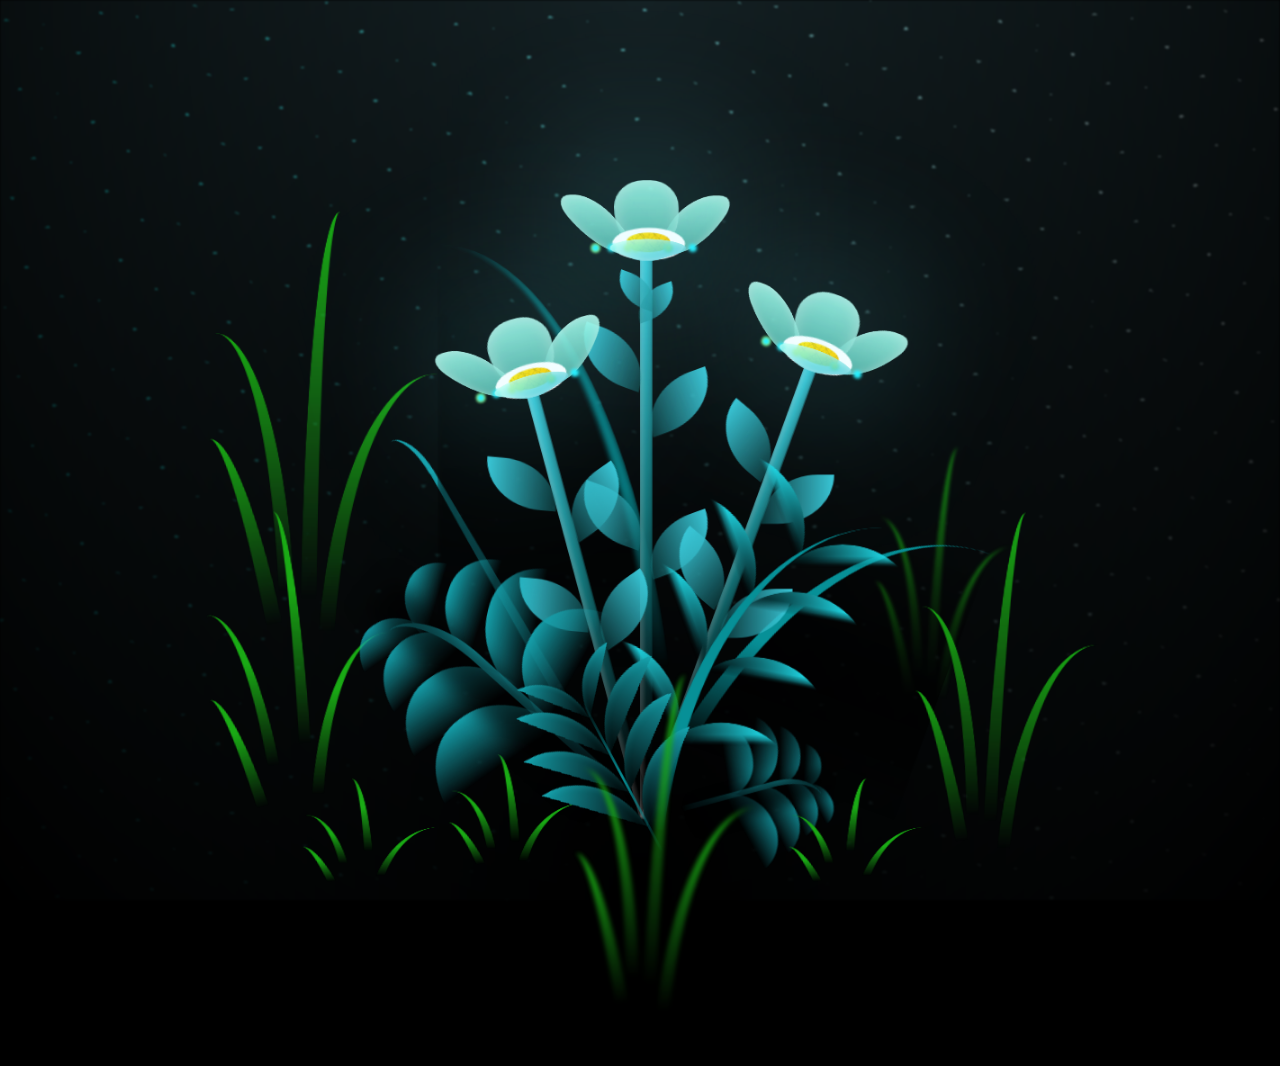
<file: flower.html>
<!DOCTYPE html>
<html lang="en">
  <head>
    <meta charset="UTF-8" />
    <meta name="viewport" content="width=device-width, initial-scale=1.0" />
    <title>Flower</title>
    <link rel="stylesheet" href="index.css" />
  </head>
  <body class="not-loaded">
    <div class="night">
    </div>
    <div class="flowers">
      <div class="flower flower--1">
        <div class="flower__leafs flower__leafs--1">
          <div class="flower__leaf flower__leaf--1"></div>
          <div class="flower__leaf flower__leaf--2"></div>
          <div class="flower__leaf flower__leaf--3"></div>
          <div class="flower__leaf flower__leaf--4"></div>
          <div class="flower__white-circle"></div>

          <div class="flower__light flower__light--1"></div>
          <div class="flower__light flower__light--2"></div>
          <div class="flower__light flower__light--3"></div>
          <div class="flower__light flower__light--4"></div>
          <div class="flower__light flower__light--5"></div>
          <div class="flower__light flower__light--6"></div>
          <div class="flower__light flower__light--7"></div>
          <div class="flower__light flower__light--8"></div>
        </div>
        <div class="flower__line">
          <div class="flower__line__leaf flower__line__leaf--1"></div>
          <div class="flower__line__leaf flower__line__leaf--2"></div>
          <div class="flower__line__leaf flower__line__leaf--3"></div>
          <div class="flower__line__leaf flower__line__leaf--4"></div>
          <div class="flower__line__leaf flower__line__leaf--5"></div>
          <div class="flower__line__leaf flower__line__leaf--6"></div>
        </div>
      </div>

      <div class="flower flower--2">
        <div class="flower__leafs flower__leafs--2">
          <div class="flower__leaf flower__leaf--1"></div>
          <div class="flower__leaf flower__leaf--2"></div>
          <div class="flower__leaf flower__leaf--3"></div>
          <div class="flower__leaf flower__leaf--4"></div>
          <div class="flower__white-circle"></div>

          <div class="flower__light flower__light--1"></div>
          <div class="flower__light flower__light--2"></div>
          <div class="flower__light flower__light--3"></div>
          <div class="flower__light flower__light--4"></div>
          <div class="flower__light flower__light--5"></div>
          <div class="flower__light flower__light--6"></div>
          <div class="flower__light flower__light--7"></div>
          <div class="flower__light flower__light--8"></div>
        </div>
        <div class="flower__line">
          <div class="flower__line__leaf flower__line__leaf--1"></div>
          <div class="flower__line__leaf flower__line__leaf--2"></div>
          <div class="flower__line__leaf flower__line__leaf--3"></div>
          <div class="flower__line__leaf flower__line__leaf--4"></div>
        </div>
      </div>

      <div class="flower flower--3">
        <div class="flower__leafs flower__leafs--3">
          <div class="flower__leaf flower__leaf--1"></div>
          <div class="flower__leaf flower__leaf--2"></div>
          <div class="flower__leaf flower__leaf--3"></div>
          <div class="flower__leaf flower__leaf--4"></div>
          <div class="flower__white-circle"></div>

          <div class="flower__light flower__light--1"></div>
          <div class="flower__light flower__light--2"></div>
          <div class="flower__light flower__light--3"></div>
          <div class="flower__light flower__light--4"></div>
          <div class="flower__light flower__light--5"></div>
          <div class="flower__light flower__light--6"></div>
          <div class="flower__light flower__light--7"></div>
          <div class="flower__light flower__light--8"></div>
        </div>
        <div class="flower__line">
          <div class="flower__line__leaf flower__line__leaf--1"></div>
          <div class="flower__line__leaf flower__line__leaf--2"></div>
          <div class="flower__line__leaf flower__line__leaf--3"></div>
          <div class="flower__line__leaf flower__line__leaf--4"></div>
        </div>
      </div>

      <div class="grow-ans" style="--d: 1.2s">
        <div class="flower__g-long">
          <div class="flower__g-long__top"></div>
          <div class="flower__g-long__bottom"></div>
        </div>
      </div>

      <div class="growing-grass">
        <div class="flower__grass flower__grass--1">
          <div class="flower__grass--top"></div>
          <div class="flower__grass--bottom"></div>
          <div class="flower__grass__leaf flower__grass__leaf--1"></div>
          <div class="flower__grass__leaf flower__grass__leaf--2"></div>
          <div class="flower__grass__leaf flower__grass__leaf--3"></div>
          <div class="flower__grass__leaf flower__grass__leaf--4"></div>
          <div class="flower__grass__leaf flower__grass__leaf--5"></div>
          <div class="flower__grass__leaf flower__grass__leaf--6"></div>
          <div class="flower__grass__leaf flower__grass__leaf--7"></div>
          <div class="flower__grass__leaf flower__grass__leaf--8"></div>
          <div class="flower__grass__overlay"></div>
        </div>
      </div>

      <div class="growing-grass">
        <div class="flower__grass flower__grass--2">
          <div class="flower__grass--top"></div>
          <div class="flower__grass--bottom"></div>
          <div class="flower__grass__leaf flower__grass__leaf--1"></div>
          <div class="flower__grass__leaf flower__grass__leaf--2"></div>
          <div class="flower__grass__leaf flower__grass__leaf--3"></div>
          <div class="flower__grass__leaf flower__grass__leaf--4"></div>
          <div class="flower__grass__leaf flower__grass__leaf--5"></div>
          <div class="flower__grass__leaf flower__grass__leaf--6"></div>
          <div class="flower__grass__leaf flower__grass__leaf--7"></div>
          <div class="flower__grass__leaf flower__grass__leaf--8"></div>
          <div class="flower__grass__overlay"></div>
        </div>
      </div>

      <div class="grow-ans" style="--d: 2.4s">
        <div class="flower__g-right flower__g-right--1">
          <div class="leaf"></div>
        </div>
      </div>

      <div class="grow-ans" style="--d: 2.8s">
        <div class="flower__g-right flower__g-right--2">
          <div class="leaf"></div>
        </div>
      </div>

      <div class="grow-ans" style="--d: 2.8s">
        <div class="flower__g-front">
          <div
            class="flower__g-front__leaf-wrapper flower__g-front__leaf-wrapper--1"
          >
            <div class="flower__g-front__leaf"></div>
          </div>
          <div
            class="flower__g-front__leaf-wrapper flower__g-front__leaf-wrapper--2"
          >
            <div class="flower__g-front__leaf"></div>
          </div>
          <div
            class="flower__g-front__leaf-wrapper flower__g-front__leaf-wrapper--3"
          >
            <div class="flower__g-front__leaf"></div>
          </div>
          <div
            class="flower__g-front__leaf-wrapper flower__g-front__leaf-wrapper--4"
          >
            <div class="flower__g-front__leaf"></div>
          </div>
          <div
            class="flower__g-front__leaf-wrapper flower__g-front__leaf-wrapper--5"
          >
            <div class="flower__g-front__leaf"></div>
          </div>
          <div
            class="flower__g-front__leaf-wrapper flower__g-front__leaf-wrapper--6"
          >
            <div class="flower__g-front__leaf"></div>
          </div>
          <div
            class="flower__g-front__leaf-wrapper flower__g-front__leaf-wrapper--7"
          >
            <div class="flower__g-front__leaf"></div>
          </div>
          <div
            class="flower__g-front__leaf-wrapper flower__g-front__leaf-wrapper--8"
          >
            <div class="flower__g-front__leaf"></div>
          </div>
          <div class="flower__g-front__line"></div>
        </div>
      </div>

      <div class="grow-ans" style="--d: 3.2s">
        <div class="flower__g-fr">
          <div class="leaf"></div>
          <div class="flower__g-fr__leaf flower__g-fr__leaf--1"></div>
          <div class="flower__g-fr__leaf flower__g-fr__leaf--2"></div>
          <div class="flower__g-fr__leaf flower__g-fr__leaf--3"></div>
          <div class="flower__g-fr__leaf flower__g-fr__leaf--4"></div>
          <div class="flower__g-fr__leaf flower__g-fr__leaf--5"></div>
          <div class="flower__g-fr__leaf flower__g-fr__leaf--6"></div>
          <div class="flower__g-fr__leaf flower__g-fr__leaf--7"></div>
          <div class="flower__g-fr__leaf flower__g-fr__leaf--8"></div>
        </div>
      </div>

      <div class="long-g long-g--0">
        <div class="grow-ans" style="--d: 3s">
          <div class="leaf leaf--0"></div>
        </div>
        <div class="grow-ans" style="--d: 2.2s">
          <div class="leaf leaf--1"></div>
        </div>
        <div class="grow-ans" style="--d: 3.4s">
          <div class="leaf leaf--2"></div>
        </div>
        <div class="grow-ans" style="--d: 3.6s">
          <div class="leaf leaf--3"></div>
        </div>
      </div>

      <div class="long-g long-g--1">
        <div class="grow-ans" style="--d: 3.6s">
          <div class="leaf leaf--0"></div>
        </div>
        <div class="grow-ans" style="--d: 3.8s">
          <div class="leaf leaf--1"></div>
        </div>
        <div class="grow-ans" style="--d: 4s">
          <div class="leaf leaf--2"></div>
        </div>
        <div class="grow-ans" style="--d: 4.2s">
          <div class="leaf leaf--3"></div>
        </div>
      </div>

      <div class="long-g long-g--2">
        <div class="grow-ans" style="--d: 4s">
          <div class="leaf leaf--0"></div>
        </div>
        <div class="grow-ans" style="--d: 4.2s">
          <div class="leaf leaf--1"></div>
        </div>
        <div class="grow-ans" style="--d: 4.4s">
          <div class="leaf leaf--2"></div>
        </div>
        <div class="grow-ans" style="--d: 4.6s">
          <div class="leaf leaf--3"></div>
        </div>
      </div>

      <div class="long-g long-g--3">
        <div class="grow-ans" style="--d: 4s">
          <div class="leaf leaf--0"></div>
        </div>
        <div class="grow-ans" style="--d: 4.2s">
          <div class="leaf leaf--1"></div>
        </div>
        <div class="grow-ans" style="--d: 3s">
          <div class="leaf leaf--2"></div>
        </div>
        <div class="grow-ans" style="--d: 3.6s">
          <div class="leaf leaf--3"></div>
        </div>
      </div>

      <div class="long-g long-g--4">
        <div class="grow-ans" style="--d: 4s">
          <div class="leaf leaf--0"></div>
        </div>
        <div class="grow-ans" style="--d: 4.2s">
          <div class="leaf leaf--1"></div>
        </div>
        <div class="grow-ans" style="--d: 3s">
          <div class="leaf leaf--2"></div>
        </div>
        <div class="grow-ans" style="--d: 3.6s">
          <div class="leaf leaf--3"></div>
        </div>
      </div>

      <div class="long-g long-g--5">
        <div class="grow-ans" style="--d: 4s">
          <div class="leaf leaf--0"></div>
        </div>
        <div class="grow-ans" style="--d: 4.2s">
          <div class="leaf leaf--1"></div>
        </div>
        <div class="grow-ans" style="--d: 3s">
          <div class="leaf leaf--2"></div>
        </div>
        <div class="grow-ans" style="--d: 3.6s">
          <div class="leaf leaf--3"></div>
        </div>
      </div>

      <div class="long-g long-g--6">
        <div class="grow-ans" style="--d: 4.2s">
          <div class="leaf leaf--0"></div>
        </div>
        <div class="grow-ans" style="--d: 4.4s">
          <div class="leaf leaf--1"></div>
        </div>
        <div class="grow-ans" style="--d: 4.6s">
          <div class="leaf leaf--2"></div>
        </div>
        <div class="grow-ans" style="--d: 4.8s">
          <div class="leaf leaf--3"></div>
        </div>
      </div>

      <div class="long-g long-g--7">
        <div class="grow-ans" style="--d: 3s">
          <div class="leaf leaf--0"></div>
        </div>
        <div class="grow-ans" style="--d: 3.2s">
          <div class="leaf leaf--1"></div>
        </div>
        <div class="grow-ans" style="--d: 3.5s">
          <div class="leaf leaf--2"></div>
        </div>
        <div class="grow-ans" style="--d: 3.6s">
          <div class="leaf leaf--3"></div>
        </div>
      </div>
    </div>
    <script>
      onload = () => {
        const c = setTimeout(() => {
          document.body.classList.remove("not-loaded");
          clearTimeout(c);
        }, 1000);
      };
    </script>
  </body>
</html>
</file>
<file: index.css>
*,
*::after,
*::before {
  padding: 0;
  margin: 0;
  box-sizing: border-box;
}

:root {
  --dark-color: #000;
}

body {
  display: flex;
  align-items: flex-end;
  justify-content: center;
  min-height: 100vh;
  background-color: var(--dark-color);
  overflow: hidden;
  perspective: 1000px;
}

.night {
  position: fixed;
  left: 50%;
  top: 0;
  transform: translateX(-50%);
  width: 100%;
  height: 100%;
  filter: blur(0.1vmin);
  background-image: radial-gradient(ellipse at top, transparent 0%, var(--dark-color)), radial-gradient(ellipse at bottom, var(--dark-color), rgba(145, 233, 255, 0.2)), repeating-linear-gradient(220deg, rgb(0, 0, 0) 0px, rgb(0, 0, 0) 19px, transparent 19px, transparent 22px), repeating-linear-gradient(189deg, rgb(0, 0, 0) 0px, rgb(0, 0, 0) 19px, transparent 19px, transparent 22px), repeating-linear-gradient(148deg, rgb(0, 0, 0) 0px, rgb(0, 0, 0) 19px, transparent 19px, transparent 22px), linear-gradient(90deg, rgb(0, 255, 250), rgb(240, 240, 240));
}

.flowers {
  position: relative;
  transform: scale(0.9);
}

.flower {
  position: absolute;
  bottom: 10vmin;
  transform-origin: bottom center;
  z-index: 10;
  --fl-speed: 0.8s;
}
.flower--1 {
  animation: moving-flower-1 4s linear infinite;
}
.flower--1 .flower__line {
  height: 70vmin;
  animation-delay: 0.3s;
}
.flower--1 .flower__line__leaf--1 {
  animation: blooming-leaf-right var(--fl-speed) 1.6s backwards;
}
.flower--1 .flower__line__leaf--2 {
  animation: blooming-leaf-right var(--fl-speed) 1.4s backwards;
}
.flower--1 .flower__line__leaf--3 {
  animation: blooming-leaf-left var(--fl-speed) 1.2s backwards;
}
.flower--1 .flower__line__leaf--4 {
  animation: blooming-leaf-left var(--fl-speed) 1s backwards;
}
.flower--1 .flower__line__leaf--5 {
  animation: blooming-leaf-right var(--fl-speed) 1.8s backwards;
}
.flower--1 .flower__line__leaf--6 {
  animation: blooming-leaf-left var(--fl-speed) 2s backwards;
}
.flower--2 {
  left: 50%;
  transform: rotate(20deg);
  animation: moving-flower-2 4s linear infinite;
}
.flower--2 .flower__line {
  height: 60vmin;
  animation-delay: 0.6s;
}
.flower--2 .flower__line__leaf--1 {
  animation: blooming-leaf-right var(--fl-speed) 1.9s backwards;
}
.flower--2 .flower__line__leaf--2 {
  animation: blooming-leaf-right var(--fl-speed) 1.7s backwards;
}
.flower--2 .flower__line__leaf--3 {
  animation: blooming-leaf-left var(--fl-speed) 1.5s backwards;
}
.flower--2 .flower__line__leaf--4 {
  animation: blooming-leaf-left var(--fl-speed) 1.3s backwards;
}
.flower--3 {
  left: 50%;
  transform: rotate(-15deg);
  animation: moving-flower-3 4s linear infinite;
}
.flower--3 .flower__line {
  animation-delay: 0.9s;
}
.flower--3 .flower__line__leaf--1 {
  animation: blooming-leaf-right var(--fl-speed) 2.5s backwards;
}
.flower--3 .flower__line__leaf--2 {
  animation: blooming-leaf-right var(--fl-speed) 2.3s backwards;
}
.flower--3 .flower__line__leaf--3 {
  animation: blooming-leaf-left var(--fl-speed) 2.1s backwards;
}
.flower--3 .flower__line__leaf--4 {
  animation: blooming-leaf-left var(--fl-speed) 1.9s backwards;
}
.flower__leafs {
  position: relative;
  animation: blooming-flower 2s backwards;
}
.flower__leafs--1 {
  animation-delay: 1.1s;
}
.flower__leafs--2 {
  animation-delay: 1.4s;
}
.flower__leafs--3 {
  animation-delay: 1.7s;
}
.flower__leafs::after {
  content: "";
  position: absolute;
  left: 0;
  top: 0;
  transform: translate(-50%, -100%);
  width: 8vmin;
  height: 8vmin;
  background-color: #6bf0ff;
  filter: blur(10vmin);
}
.flower__leaf {
  position: absolute;
  bottom: 0;
  left: 50%;
  width: 8vmin;
  height: 11vmin;
  border-radius: 51% 49% 47% 53%/44% 45% 55% 69%;
  background-color: #a7ffee;
  background-image: linear-gradient(to top, #54b8aa, #a7ffee);
  transform-origin: bottom center;
  opacity: 0.9;
  box-shadow: inset 0 0 2vmin rgba(255, 255, 255, 0.5);
}
.flower__leaf--1 {
  transform: translate(-10%, 1%) rotateY(40deg) rotateX(-50deg);
}
.flower__leaf--2 {
  transform: translate(-50%, -4%) rotateX(40deg);
}
.flower__leaf--3 {
  transform: translate(-90%, 0%) rotateY(45deg) rotateX(50deg);
}
.flower__leaf--4 {
  width: 8vmin;
  height: 8vmin;
  transform-origin: bottom left;
  border-radius: 4vmin 10vmin 4vmin 4vmin;
  transform: translate(0%, 18%) rotateX(70deg) rotate(-43deg);
  background-image: linear-gradient(to top, #39c6d6, #a7ffee);
  z-index: 1;
  opacity: 0.8;
}
.flower__white-circle {
  position: absolute;
  left: -3.5vmin;
  top: -3vmin;
  width: 9vmin;
  height: 4vmin;
  border-radius: 50%;
  background-color: #fff;
}
.flower__white-circle::after {
  content: "";
  position: absolute;
  left: 50%;
  top: 45%;
  transform: translate(-50%, -50%);
  width: 60%;
  height: 60%;
  border-radius: inherit;
  background-image: repeating-linear-gradient(135deg, rgba(0, 0, 0, 0.03) 0px, rgba(0, 0, 0, 0.03) 1px, transparent 1px, transparent 12px), repeating-linear-gradient(45deg, rgba(0, 0, 0, 0.03) 0px, rgba(0, 0, 0, 0.03) 1px, transparent 1px, transparent 12px), repeating-linear-gradient(67.5deg, rgba(0, 0, 0, 0.03) 0px, rgba(0, 0, 0, 0.03) 1px, transparent 1px, transparent 12px), repeating-linear-gradient(135deg, rgba(0, 0, 0, 0.03) 0px, rgba(0, 0, 0, 0.03) 1px, transparent 1px, transparent 12px), repeating-linear-gradient(45deg, rgba(0, 0, 0, 0.03) 0px, rgba(0, 0, 0, 0.03) 1px, transparent 1px, transparent 12px), repeating-linear-gradient(112.5deg, rgba(0, 0, 0, 0.03) 0px, rgba(0, 0, 0, 0.03) 1px, transparent 1px, transparent 12px), repeating-linear-gradient(112.5deg, rgba(0, 0, 0, 0.03) 0px, rgba(0, 0, 0, 0.03) 1px, transparent 1px, transparent 12px), repeating-linear-gradient(45deg, rgba(0, 0, 0, 0.03) 0px, rgba(0, 0, 0, 0.03) 1px, transparent 1px, transparent 12px), repeating-linear-gradient(22.5deg, rgba(0, 0, 0, 0.03) 0px, rgba(0, 0, 0, 0.03) 1px, transparent 1px, transparent 12px), repeating-linear-gradient(45deg, rgba(0, 0, 0, 0.03) 0px, rgba(0, 0, 0, 0.03) 1px, transparent 1px, transparent 12px), repeating-linear-gradient(22.5deg, rgba(0, 0, 0, 0.03) 0px, rgba(0, 0, 0, 0.03) 1px, transparent 1px, transparent 12px), repeating-linear-gradient(135deg, rgba(0, 0, 0, 0.03) 0px, rgba(0, 0, 0, 0.03) 1px, transparent 1px, transparent 12px), repeating-linear-gradient(157.5deg, rgba(0, 0, 0, 0.03) 0px, rgba(0, 0, 0, 0.03) 1px, transparent 1px, transparent 12px), repeating-linear-gradient(67.5deg, rgba(0, 0, 0, 0.03) 0px, rgba(0, 0, 0, 0.03) 1px, transparent 1px, transparent 12px), repeating-linear-gradient(67.5deg, rgba(0, 0, 0, 0.03) 0px, rgba(0, 0, 0, 0.03) 1px, transparent 1px, transparent 12px), linear-gradient(90deg, rgb(255, 235, 18), rgb(255, 206, 0));
}
.flower__line {
  height: 55vmin;
  width: 1.5vmin;
  background-image: linear-gradient(to left, rgba(0, 0, 0, 0.2), transparent, rgba(255, 255, 255, 0.2)), linear-gradient(to top, transparent 10%, #14757a, #39c6d6);
  box-shadow: inset 0 0 2px rgba(0, 0, 0, 0.5);
  animation: grow-flower-tree 4s backwards;
}
.flower__line__leaf {
  --w: 7vmin;
  --h: calc(var(--w) + 2vmin);
  position: absolute;
  top: 20%;
  left: 90%;
  width: var(--w);
  height: var(--h);
  border-top-right-radius: var(--h);
  border-bottom-left-radius: var(--h);
  background-image: linear-gradient(to top, rgba(20, 117, 122, 0.4), #39c6d6);
}
.flower__line__leaf--1 {
  transform: rotate(70deg) rotateY(30deg);
}
.flower__line__leaf--2 {
  top: 45%;
  transform: rotate(70deg) rotateY(30deg);
}
.flower__line__leaf--3, .flower__line__leaf--4, .flower__line__leaf--6 {
  border-top-right-radius: 0;
  border-bottom-left-radius: 0;
  border-top-left-radius: var(--h);
  border-bottom-right-radius: var(--h);
  left: -460%;
  top: 12%;
  transform: rotate(-70deg) rotateY(30deg);
}
.flower__line__leaf--4 {
  top: 40%;
}
.flower__line__leaf--5 {
  top: 0;
  transform-origin: left;
  transform: rotate(70deg) rotateY(30deg) scale(0.6);
}
.flower__line__leaf--6 {
  top: -2%;
  left: -450%;
  transform-origin: right;
  transform: rotate(-70deg) rotateY(30deg) scale(0.6);
}
.flower__light {
  position: absolute;
  bottom: 0vmin;
  width: 1vmin;
  height: 1vmin;
  background-color: rgb(255, 251, 0);
  border-radius: 50%;
  filter: blur(0.2vmin);
  animation: light-ans 4s linear infinite backwards;
}
.flower__light:nth-child(odd) {
  background-color: #23f0ff;
}
.flower__light--1 {
  left: -2vmin;
  animation-delay: 1s;
}
.flower__light--2 {
  left: 3vmin;
  animation-delay: 0.5s;
}
.flower__light--3 {
  left: -6vmin;
  animation-delay: 0.3s;
}
.flower__light--4 {
  left: 6vmin;
  animation-delay: 0.9s;
}
.flower__light--5 {
  left: -1vmin;
  animation-delay: 1.5s;
}
.flower__light--6 {
  left: -4vmin;
  animation-delay: 3s;
}
.flower__light--7 {
  left: 3vmin;
  animation-delay: 2s;
}
.flower__light--8 {
  left: -6vmin;
  animation-delay: 3.5s;
}
.flower__grass {
  --c: #159faa;
  --line-w: 1.5vmin;
  position: absolute;
  bottom: 12vmin;
  left: -7vmin;
  display: flex;
  flex-direction: column;
  align-items: flex-end;
  z-index: 20;
  transform-origin: bottom center;
  transform: rotate(-48deg) rotateY(40deg);
}
.flower__grass--1 {
  animation: moving-grass 2s linear infinite;
}
.flower__grass--2 {
  left: 2vmin;
  bottom: 10vmin;
  transform: scale(0.5) rotate(75deg) rotateX(10deg) rotateY(-200deg);
  opacity: 0.8;
  z-index: 0;
  animation: moving-grass--2 1.5s linear infinite;
}
.flower__grass--top {
  width: 7vmin;
  height: 10vmin;
  border-top-right-radius: 100%;
  border-right: var(--line-w) solid var(--c);
  transform-origin: bottom center;
  transform: rotate(-2deg);
}
.flower__grass--bottom {
  margin-top: -2px;
  width: var(--line-w);
  height: 25vmin;
  background-image: linear-gradient(to top, transparent, var(--c));
}
.flower__grass__leaf {
  --size: 10vmin;
  position: absolute;
  width: calc(var(--size) * 2.1);
  height: var(--size);
  border-top-left-radius: var(--size);
  border-top-right-radius: var(--size);
  background-image: linear-gradient(to top, transparent, transparent 30%, var(--c));
  z-index: 100;
}
.flower__grass__leaf--1 {
  top: -6%;
  left: 30%;
  --size: 6vmin;
  transform: rotate(-20deg);
  animation: growing-grass-ans--1 2s 2.6s backwards;
}
@keyframes growing-grass-ans--1 {
  0% {
    transform-origin: bottom left;
    transform: rotate(-20deg) scale(0);
  }
}
.flower__grass__leaf--2 {
  top: -5%;
  left: -110%;
  --size: 6vmin;
  transform: rotate(10deg);
  animation: growing-grass-ans--2 2s 2.4s linear backwards;
}
@keyframes growing-grass-ans--2 {
  0% {
    transform-origin: bottom right;
    transform: rotate(10deg) scale(0);
  }
}
.flower__grass__leaf--3 {
  top: 5%;
  left: 60%;
  --size: 8vmin;
  transform: rotate(-18deg) rotateX(-20deg);
  animation: growing-grass-ans--3 2s 2.2s linear backwards;
}
@keyframes growing-grass-ans--3 {
  0% {
    transform-origin: bottom left;
    transform: rotate(-18deg) rotateX(-20deg) scale(0);
  }
}
.flower__grass__leaf--4 {
  top: 6%;
  left: -135%;
  --size: 8vmin;
  transform: rotate(2deg);
  animation: growing-grass-ans--4 2s 2s linear backwards;
}
@keyframes growing-grass-ans--4 {
  0% {
    transform-origin: bottom right;
    transform: rotate(2deg) scale(0);
  }
}
.flower__grass__leaf--5 {
  top: 20%;
  left: 60%;
  --size: 10vmin;
  transform: rotate(-24deg) rotateX(-20deg);
  animation: growing-grass-ans--5 2s 1.8s linear backwards;
}
@keyframes growing-grass-ans--5 {
  0% {
    transform-origin: bottom left;
    transform: rotate(-24deg) rotateX(-20deg) scale(0);
  }
}
.flower__grass__leaf--6 {
  top: 22%;
  left: -180%;
  --size: 10vmin;
  transform: rotate(10deg);
  animation: growing-grass-ans--6 2s 1.6s linear backwards;
}
@keyframes growing-grass-ans--6 {
  0% {
    transform-origin: bottom right;
    transform: rotate(10deg) scale(0);
  }
}
.flower__grass__leaf--7 {
  top: 39%;
  left: 70%;
  --size: 10vmin;
  transform: rotate(-10deg);
  animation: growing-grass-ans--7 2s 1.4s linear backwards;
}
@keyframes growing-grass-ans--7 {
  0% {
    transform-origin: bottom left;
    transform: rotate(-10deg) scale(0);
  }
}
.flower__grass__leaf--8 {
  top: 40%;
  left: -215%;
  --size: 11vmin;
  transform: rotate(10deg);
  animation: growing-grass-ans--8 2s 1.2s linear backwards;
}
@keyframes growing-grass-ans--8 {
  0% {
    transform-origin: bottom right;
    transform: rotate(10deg) scale(0);
  }
}
.flower__grass__overlay {
  position: absolute;
  top: -10%;
  right: 0%;
  width: 100%;
  height: 100%;
  background-color: rgba(0, 0, 0, 0.6);
  filter: blur(1.5vmin);
  z-index: 100;
}
.flower__g-long {
  --w: 2vmin;
  --h: 6vmin;
  --c: #159faa;
  position: absolute;
  bottom: 10vmin;
  left: -3vmin;
  transform-origin: bottom center;
  transform: rotate(-30deg) rotateY(-20deg);
  display: flex;
  flex-direction: column;
  align-items: flex-end;
  animation: flower-g-long-ans 3s linear infinite;
}
@keyframes flower-g-long-ans {
  0%, 100% {
    transform: rotate(-30deg) rotateY(-20deg);
  }
  50% {
    transform: rotate(-32deg) rotateY(-20deg);
  }
}
.flower__g-long__top {
  top: calc(var(--h) * -1);
  width: calc(var(--w) + 1vmin);
  height: var(--h);
  border-top-right-radius: 100%;
  border-right: 0.7vmin solid var(--c);
  transform: translate(-0.7vmin, 1vmin);
}
.flower__g-long__bottom {
  width: var(--w);
  height: 50vmin;
  transform-origin: bottom center;
  background-image: linear-gradient(to top, transparent 30%, var(--c));
  box-shadow: inset 0 0 2px rgba(0, 0, 0, 0.5);
  clip-path: polygon(35% 0, 65% 1%, 100% 100%, 0% 100%);
}
.flower__g-right {
  position: absolute;
  bottom: 6vmin;
  left: -2vmin;
  transform-origin: bottom left;
  transform: rotate(20deg);
}
.flower__g-right .leaf {
  width: 30vmin;
  height: 50vmin;
  border-top-left-radius: 100%;
  border-left: 2vmin solid #079097;
  background-image: linear-gradient(to bottom, transparent, var(--dark-color) 60%);
  -webkit-mask-image: linear-gradient(to top, transparent 30%, #079097 60%);
}
.flower__g-right--1 {
  animation: flower-g-right-ans 2.5s linear infinite;
}
.flower__g-right--2 {
  left: 5vmin;
  transform: rotateY(-180deg);
  animation: flower-g-right-ans--2 3s linear infinite;
}
.flower__g-right--2 .leaf {
  height: 75vmin;
  filter: blur(0.3vmin);
  opacity: 0.8;
}
@keyframes flower-g-right-ans {
  0%, 100% {
    transform: rotate(20deg);
  }
  50% {
    transform: rotate(24deg) rotateX(-20deg);
  }
}
@keyframes flower-g-right-ans--2 {
  0%, 100% {
    transform: rotateY(-180deg) rotate(0deg) rotateX(-20deg);
  }
  50% {
    transform: rotateY(-180deg) rotate(6deg) rotateX(-20deg);
  }
}
.flower__g-front {
  position: absolute;
  bottom: 6vmin;
  left: 2.5vmin;
  z-index: 100;
  transform-origin: bottom center;
  transform: rotate(-28deg) rotateY(30deg) scale(1.04);
  animation: flower__g-front-ans 2s linear infinite;
}
@keyframes flower__g-front-ans {
  0%, 100% {
    transform: rotate(-28deg) rotateY(30deg) scale(1.04);
  }
  50% {
    transform: rotate(-35deg) rotateY(40deg) scale(1.04);
  }
}
.flower__g-front__line {
  width: 0.3vmin;
  height: 20vmin;
  background-image: linear-gradient(to top, transparent, #079097, transparent 100%);
  position: relative;
}
.flower__g-front__leaf-wrapper {
  position: absolute;
  top: 0;
  left: 0;
  transform-origin: bottom left;
  transform: rotate(10deg);
}
.flower__g-front__leaf-wrapper:nth-child(even) {
  left: 0vmin;
  transform: rotateY(-180deg) rotate(5deg);
  animation: flower__g-front__leaf-left-ans 1s ease-in backwards;
}
.flower__g-front__leaf-wrapper:nth-child(odd) {
  animation: flower__g-front__leaf-ans 1s ease-in backwards;
}
.flower__g-front__leaf-wrapper--1 {
  top: -8vmin;
  transform: scale(0.7);
  animation: flower__g-front__leaf-ans 1s 5.5s ease-in backwards !important;
}
.flower__g-front__leaf-wrapper--2 {
  top: -8vmin;
  transform: rotateY(-180deg) scale(0.7) !important;
  animation: flower__g-front__leaf-left-ans-2 1s 4.6s ease-in backwards !important;
}
.flower__g-front__leaf-wrapper--3 {
  top: -3vmin;
  animation: flower__g-front__leaf-ans 1s 4.6s ease-in backwards;
}
.flower__g-front__leaf-wrapper--4 {
  top: -3vmin;
  transform: rotateY(-180deg) scale(0.9) !important;
  animation: flower__g-front__leaf-left-ans-2 1s 4.6s ease-in backwards !important;
}
@keyframes flower__g-front__leaf-left-ans-2 {
  0% {
    transform: rotateY(-180deg) scale(0);
  }
}
.flower__g-front__leaf-wrapper--5, .flower__g-front__leaf-wrapper--6 {
  top: 2vmin;
}
.flower__g-front__leaf-wrapper--7, .flower__g-front__leaf-wrapper--8 {
  top: 6.5vmin;
}
.flower__g-front__leaf-wrapper--2 {
  animation-delay: 5.2s !important;
}
.flower__g-front__leaf-wrapper--3 {
  animation-delay: 4.9s !important;
}
.flower__g-front__leaf-wrapper--5 {
  animation-delay: 4.3s !important;
}
.flower__g-front__leaf-wrapper--6 {
  animation-delay: 4.1s !important;
}
.flower__g-front__leaf-wrapper--7 {
  animation-delay: 3.8s !important;
}
.flower__g-front__leaf-wrapper--8 {
  animation-delay: 3.5s !important;
}
@keyframes flower__g-front__leaf-ans {
  0% {
    transform: rotate(10deg) scale(0);
  }
}
@keyframes flower__g-front__leaf-left-ans {
  0% {
    transform: rotateY(-180deg) rotate(5deg) scale(0);
  }
}
.flower__g-front__leaf {
  width: 10vmin;
  height: 10vmin;
  border-radius: 100% 0% 0% 100%/100% 100% 0% 0%;
  box-shadow: inset 0 2px 1vmin hsla(184, 97%, 58%, 0.2);
  background-image: linear-gradient(to bottom left, transparent, var(--dark-color)), linear-gradient(to bottom right, #159faa 50%, transparent 50%, transparent);
  -webkit-mask-image: linear-gradient(to bottom right, #159faa 50%, transparent 50%, transparent);
  mask-image: linear-gradient(to bottom right, #159faa 50%, transparent 50%, transparent);
}
.flower__g-fr {
  position: absolute;
  bottom: -4vmin;
  left: vmin;
  transform-origin: bottom left;
  z-index: 10;
  animation: flower__g-fr-ans 2s linear infinite;
}
@keyframes flower__g-fr-ans {
  0%, 100% {
    transform: rotate(2deg);
  }
  50% {
    transform: rotate(4deg);
  }
}
.flower__g-fr .leaf {
  width: 30vmin;
  height: 50vmin;
  border-top-left-radius: 100%;
  border-left: 2vmin solid #079097;
  -webkit-mask-image: linear-gradient(to top, transparent 25%, #079097 50%);
  position: relative;
  z-index: 1;
}
.flower__g-fr__leaf {
  position: absolute;
  top: 0;
  left: 0;
  width: 10vmin;
  height: 10vmin;
  border-radius: 100% 0% 0% 100%/100% 100% 0% 0%;
  box-shadow: inset 0 2px 1vmin hsla(184, 97%, 58%, 0.2);
  background-image: linear-gradient(to bottom left, transparent, var(--dark-color) 98%), linear-gradient(to bottom right, #23f0ff 45%, transparent 50%, transparent);
  -webkit-mask-image: linear-gradient(135deg, #159faa 40%, transparent 50%, transparent);
}
.flower__g-fr__leaf--1 {
  left: 20vmin;
  transform: rotate(45deg);
  animation: flower__g-fr-leaft-ans-1 0.5s 5.2s linear backwards;
}
@keyframes flower__g-fr-leaft-ans-1 {
  0% {
    transform-origin: left;
    transform: rotate(45deg) scale(0);
  }
}
.flower__g-fr__leaf--2 {
  left: 12vmin;
  top: -7vmin;
  transform: rotate(25deg) rotateY(-180deg);
  animation: flower__g-fr-leaft-ans-6 0.5s 5s linear backwards;
}
.flower__g-fr__leaf--3 {
  left: 15vmin;
  top: 6vmin;
  transform: rotate(55deg);
  animation: flower__g-fr-leaft-ans-5 0.5s 4.8s linear backwards;
}
.flower__g-fr__leaf--4 {
  left: 6vmin;
  top: -2vmin;
  transform: rotate(25deg) rotateY(-180deg);
  animation: flower__g-fr-leaft-ans-6 0.5s 4.6s linear backwards;
}
.flower__g-fr__leaf--5 {
  left: 10vmin;
  top: 14vmin;
  transform: rotate(55deg);
  animation: flower__g-fr-leaft-ans-5 0.5s 4.4s linear backwards;
}
@keyframes flower__g-fr-leaft-ans-5 {
  0% {
    transform-origin: left;
    transform: rotate(55deg) scale(0);
  }
}
.flower__g-fr__leaf--6 {
  left: 0vmin;
  top: 6vmin;
  transform: rotate(25deg) rotateY(-180deg);
  animation: flower__g-fr-leaft-ans-6 0.5s 4.2s linear backwards;
}
@keyframes flower__g-fr-leaft-ans-6 {
  0% {
    transform-origin: right;
    transform: rotate(25deg) rotateY(-180deg) scale(0);
  }
}
.flower__g-fr__leaf--7 {
  left: 5vmin;
  top: 22vmin;
  transform: rotate(45deg);
  animation: flower__g-fr-leaft-ans-7 0.5s 4s linear backwards;
}
@keyframes flower__g-fr-leaft-ans-7 {
  0% {
    transform-origin: left;
    transform: rotate(45deg) scale(0);
  }
}
.flower__g-fr__leaf--8 {
  left: -4vmin;
  top: 15vmin;
  transform: rotate(15deg) rotateY(-180deg);
  animation: flower__g-fr-leaft-ans-8 0.5s 3.8s linear backwards;
}
@keyframes flower__g-fr-leaft-ans-8 {
  0% {
    transform-origin: right;
    transform: rotate(15deg) rotateY(-180deg) scale(0);
  }
}

.long-g {
  position: absolute;
  bottom: 25vmin;
  left: -42vmin;
  transform-origin: bottom left;
}
.long-g--1 {
  bottom: 0vmin;
  transform: scale(0.8) rotate(-5deg);
}
.long-g--1 .leaf {
  -webkit-mask-image: linear-gradient(to top, transparent 40%, #079097 80%) !important;
}
.long-g--1 .leaf--1 {
  --w: 5vmin;
  --h: 60vmin;
  left: -2vmin;
  transform: rotate(3deg) rotateY(-180deg);
}
.long-g--2, .long-g--3 {
  bottom: -3vmin;
  left: -35vmin;
  transform-origin: center;
  transform: scale(0.6) rotateX(60deg);
}
.long-g--2 .leaf, .long-g--3 .leaf {
  -webkit-mask-image: linear-gradient(to top, transparent 50%, #079097 80%) !important;
}
.long-g--2 .leaf--1, .long-g--3 .leaf--1 {
  left: -1vmin;
  transform: rotateY(-180deg);
}
.long-g--3 {
  left: -17vmin;
  bottom: 0vmin;
}
.long-g--3 .leaf {
  -webkit-mask-image: linear-gradient(to top, transparent 40%, #079097 80%) !important;
}
.long-g--4 {
  left: 25vmin;
  bottom: -3vmin;
  transform-origin: center;
  transform: scale(0.6) rotateX(60deg);
}
.long-g--4 .leaf {
  -webkit-mask-image: linear-gradient(to top, transparent 50%, #079097 80%) !important;
}
.long-g--5 {
  left: 42vmin;
  bottom: 0vmin;
  transform: scale(0.8) rotate(2deg);
}
.long-g--6 {
  left: 0vmin;
  bottom: -20vmin;
  z-index: 100;
  filter: blur(0.3vmin);
  transform: scale(0.8) rotate(2deg);
}
.long-g--7 {
  left: 35vmin;
  bottom: 20vmin;
  z-index: -1;
  filter: blur(0.3vmin);
  transform: scale(0.6) rotate(2deg);
  opacity: 0.7;
}
.long-g .leaf {
  --w: 15vmin;
  --h: 40vmin;
  --c: #1aaa15;
  position: absolute;
  bottom: 0;
  width: var(--w);
  height: var(--h);
  border-top-left-radius: 100%;
  border-left: 2vmin solid var(--c);
  -webkit-mask-image: linear-gradient(to top, transparent 20%, var(--dark-color));
  transform-origin: bottom center;
}
.long-g .leaf--0 {
  left: 2vmin;
  animation: leaf-ans-1 4s linear infinite;
}
.long-g .leaf--1 {
  --w: 5vmin;
  --h: 60vmin;
  animation: leaf-ans-1 4s linear infinite;
}
.long-g .leaf--2 {
  --w: 10vmin;
  --h: 40vmin;
  left: -0.5vmin;
  bottom: 5vmin;
  transform-origin: bottom left;
  transform: rotateY(-180deg);
  animation: leaf-ans-2 3s linear infinite;
}
.long-g .leaf--3 {
  --w: 5vmin;
  --h: 30vmin;
  left: -1vmin;
  bottom: 3.2vmin;
  transform-origin: bottom left;
  transform: rotate(-10deg) rotateY(-180deg);
  animation: leaf-ans-3 3s linear infinite;
}

@keyframes leaf-ans-1 {
  0%, 100% {
    transform: rotate(-5deg) scale(1);
  }
  50% {
    transform: rotate(5deg) scale(1.1);
  }
}
@keyframes leaf-ans-2 {
  0%, 100% {
    transform: rotateY(-180deg) rotate(5deg);
  }
  50% {
    transform: rotateY(-180deg) rotate(0deg) scale(1.1);
  }
}
@keyframes leaf-ans-3 {
  0%, 100% {
    transform: rotate(-10deg) rotateY(-180deg);
  }
  50% {
    transform: rotate(-20deg) rotateY(-180deg);
  }
}
.grow-ans {
  animation: grow-ans 2s var(--d) backwards;
}

@keyframes grow-ans {
  0% {
    transform: scale(0);
    opacity: 0;
  }
}
@keyframes light-ans {
  0% {
    opacity: 0;
    transform: translateY(0vmin);
  }
  25% {
    opacity: 1;
    transform: translateY(-5vmin) translateX(-2vmin);
  }
  50% {
    opacity: 1;
    transform: translateY(-15vmin) translateX(2vmin);
    filter: blur(0.2vmin);
  }
  75% {
    transform: translateY(-20vmin) translateX(-2vmin);
    filter: blur(0.2vmin);
  }
  100% {
    transform: translateY(-30vmin);
    opacity: 0;
    filter: blur(1vmin);
  }
}
@keyframes moving-flower-1 {
  0%, 100% {
    transform: rotate(2deg);
  }
  50% {
    transform: rotate(-2deg);
  }
}
@keyframes moving-flower-2 {
  0%, 100% {
    transform: rotate(18deg);
  }
  50% {
    transform: rotate(14deg);
  }
}
@keyframes moving-flower-3 {
  0%, 100% {
    transform: rotate(-18deg);
  }
  50% {
    transform: rotate(-20deg) rotateY(-10deg);
  }
}
@keyframes blooming-leaf-right {
  0% {
    transform-origin: left;
    transform: rotate(70deg) rotateY(30deg) scale(0);
  }
}
@keyframes blooming-leaf-left {
  0% {
    transform-origin: right;
    transform: rotate(-70deg) rotateY(30deg) scale(0);
  }
}
@keyframes grow-flower-tree {
  0% {
    height: 0;
    border-radius: 1vmin;
  }
}
@keyframes blooming-flower {
  0% {
    transform: scale(0);
  }
}
@keyframes moving-grass {
  0%, 100% {
    transform: rotate(-48deg) rotateY(40deg);
  }
  50% {
    transform: rotate(-50deg) rotateY(40deg);
  }
}
@keyframes moving-grass--2 {
  0%, 100% {
    transform: scale(0.5) rotate(75deg) rotateX(10deg) rotateY(-200deg);
  }
  50% {
    transform: scale(0.5) rotate(79deg) rotateX(10deg) rotateY(-200deg);
  }
}
.growing-grass {
  animation: growing-grass-ans 1s 2s backwards;
}

@keyframes growing-grass-ans {
  0% {
    transform: scale(0);
  }
}
.not-loaded * {
  animation-play-state: paused !important;
}
.video_tree{
  margin: auto;
  display: block;
}

/*# sourceMappingURL=index.css.map */
</file>
